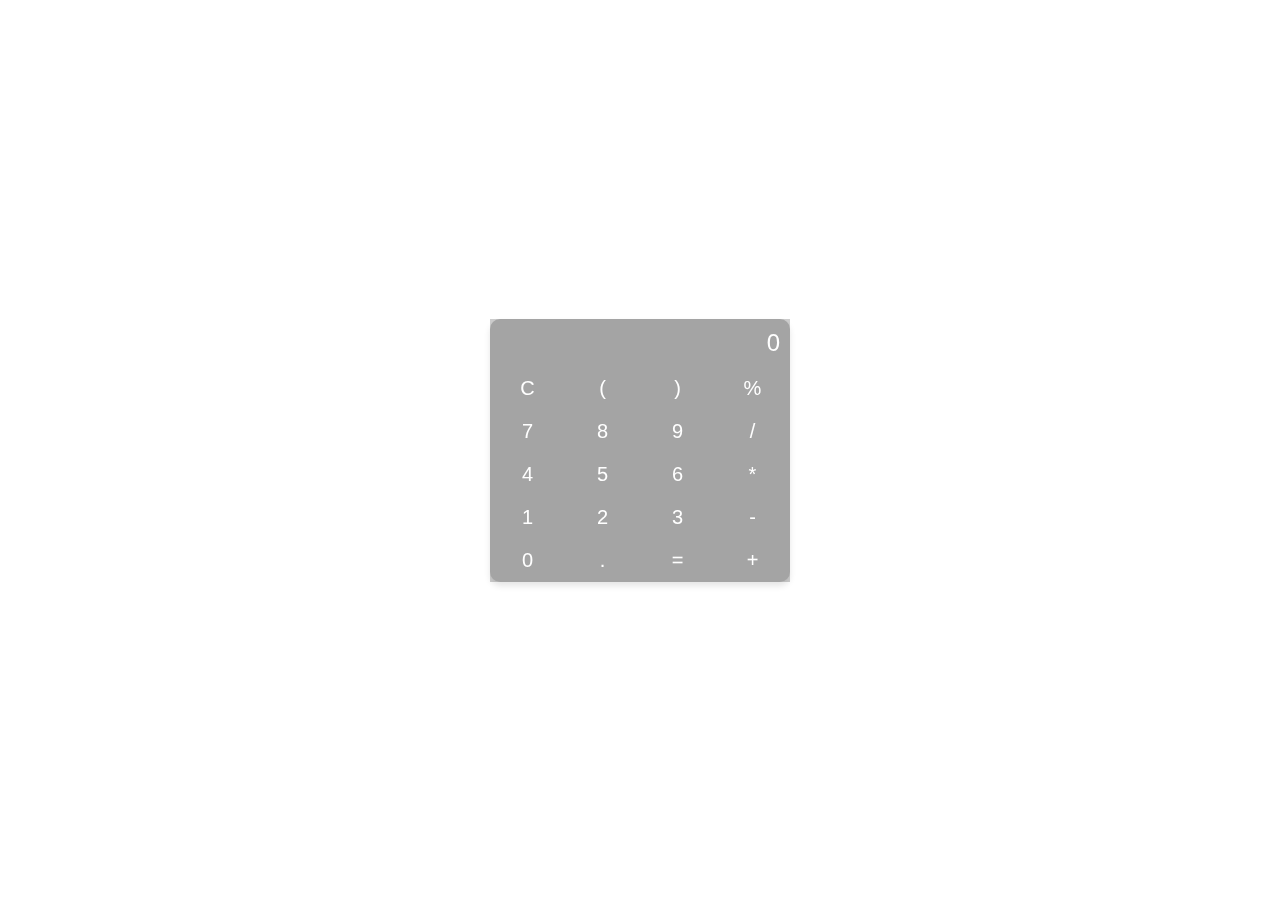
<file: codsoft-calculator/index.html>
<!DOCTYPE html>
<html lang="en">
<head>
    <meta charset="UTF-8">
    <meta name="viewport" content="width=device-width, initial-scale=1.0">
    <link rel="stylesheet" href="styles.css">
    <title>Professional Calculator</title>
</head>
<body>
    <div class="calculator">
        <div class="output">
            <div id="result">0</div>
        </div>
        <div class="buttons">
            <button onclick="clearDisplay()">C</button>
            <button onclick="appendToDisplay('(')">(</button>
            <button onclick="appendToDisplay(')')">)</button>
            <button onclick="appendToDisplay('%')">%</button>
            <button onclick="appendToDisplay('7')">7</button>
            <button onclick="appendToDisplay('8')">8</button>
            <button onclick="appendToDisplay('9')">9</button>
            <button onclick="appendToDisplay('/')">/</button>
            <button onclick="appendToDisplay('4')">4</button>
            <button onclick="appendToDisplay('5')">5</button>
            <button onclick="appendToDisplay('6')">6</button>
            <button onclick="appendToDisplay('*')">*</button>
            <button onclick="appendToDisplay('1')">1</button>
            <button onclick="appendToDisplay('2')">2</button>
            <button onclick="appendToDisplay('3')">3</button>
            <button onclick="appendToDisplay('-')">-</button>
            <button onclick="appendToDisplay('0')">0</button>
            <button onclick="appendToDisplay('.')">.</button>
            <button onclick="calculate()">=</button>
            <button onclick="appendToDisplay('+')">+</button>
        </div>
    </div>
    <script src="script.js"></script>
</body>
</html>
</file>
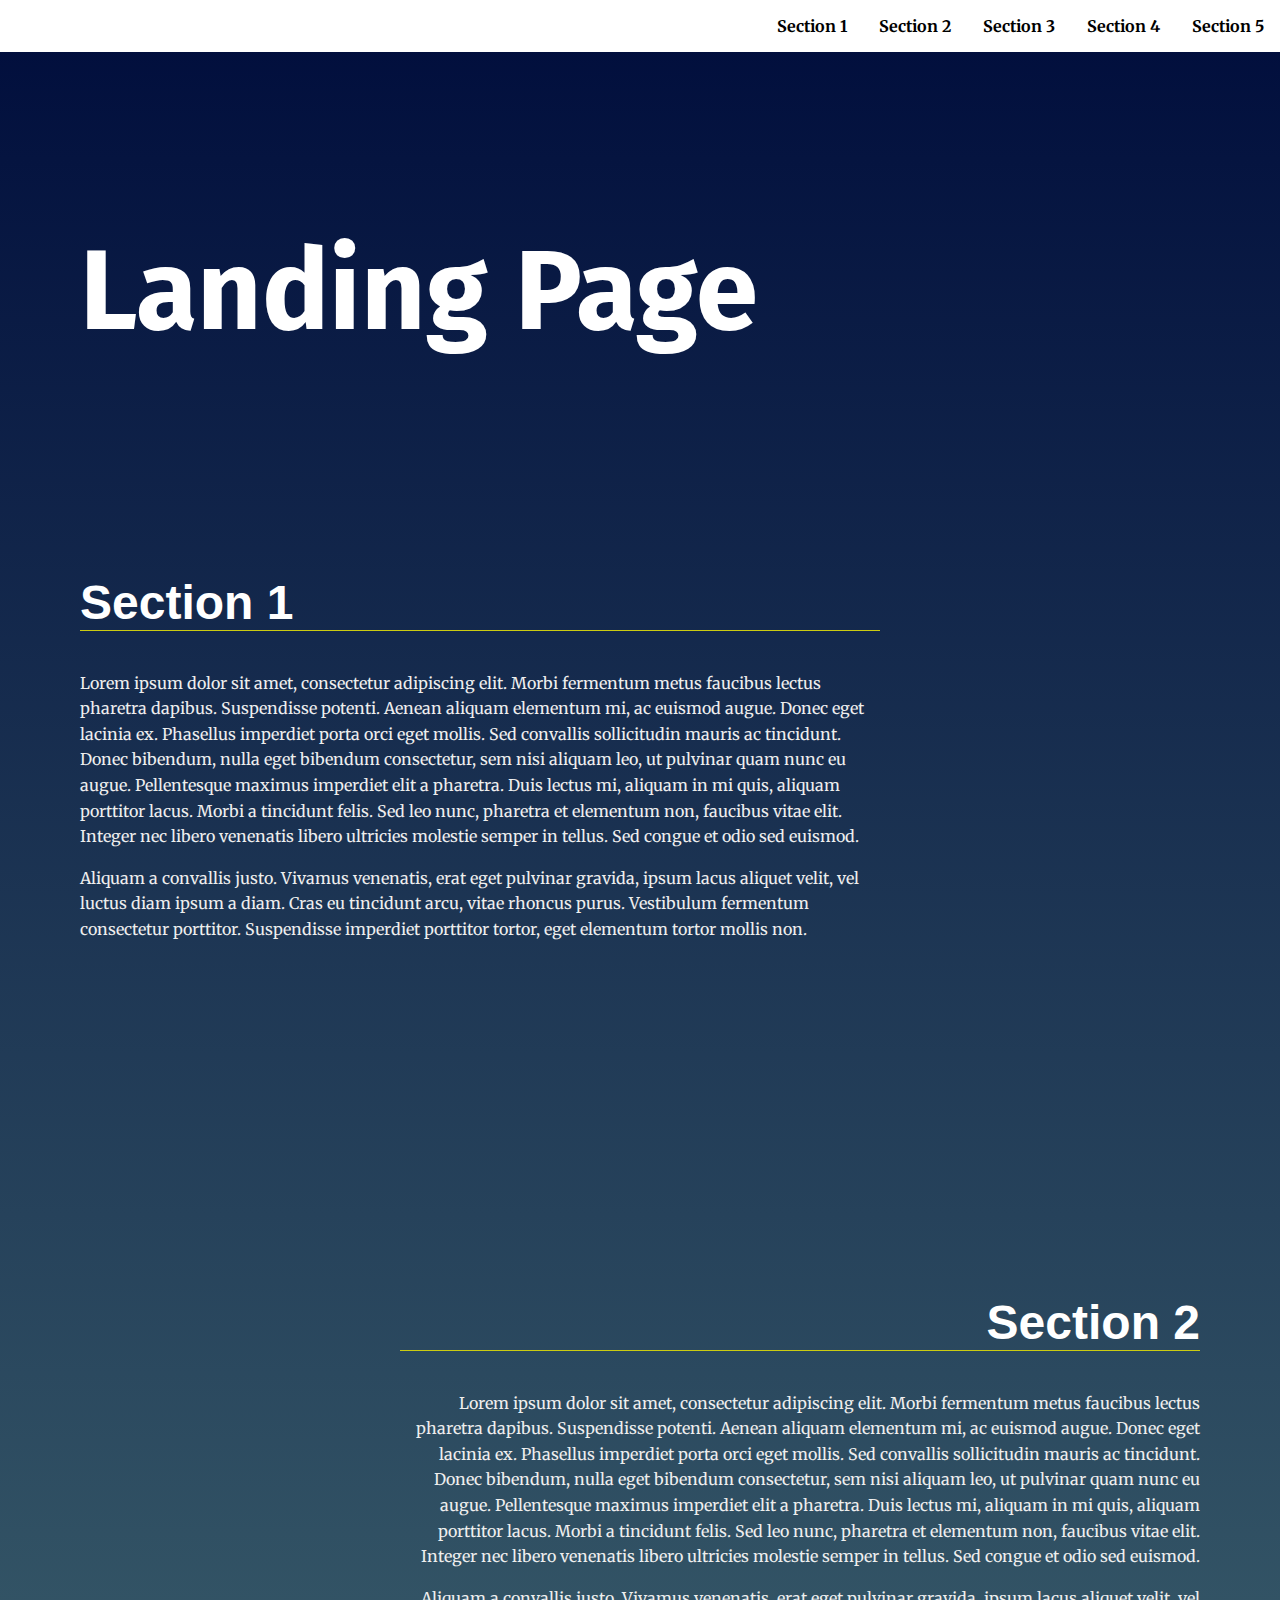
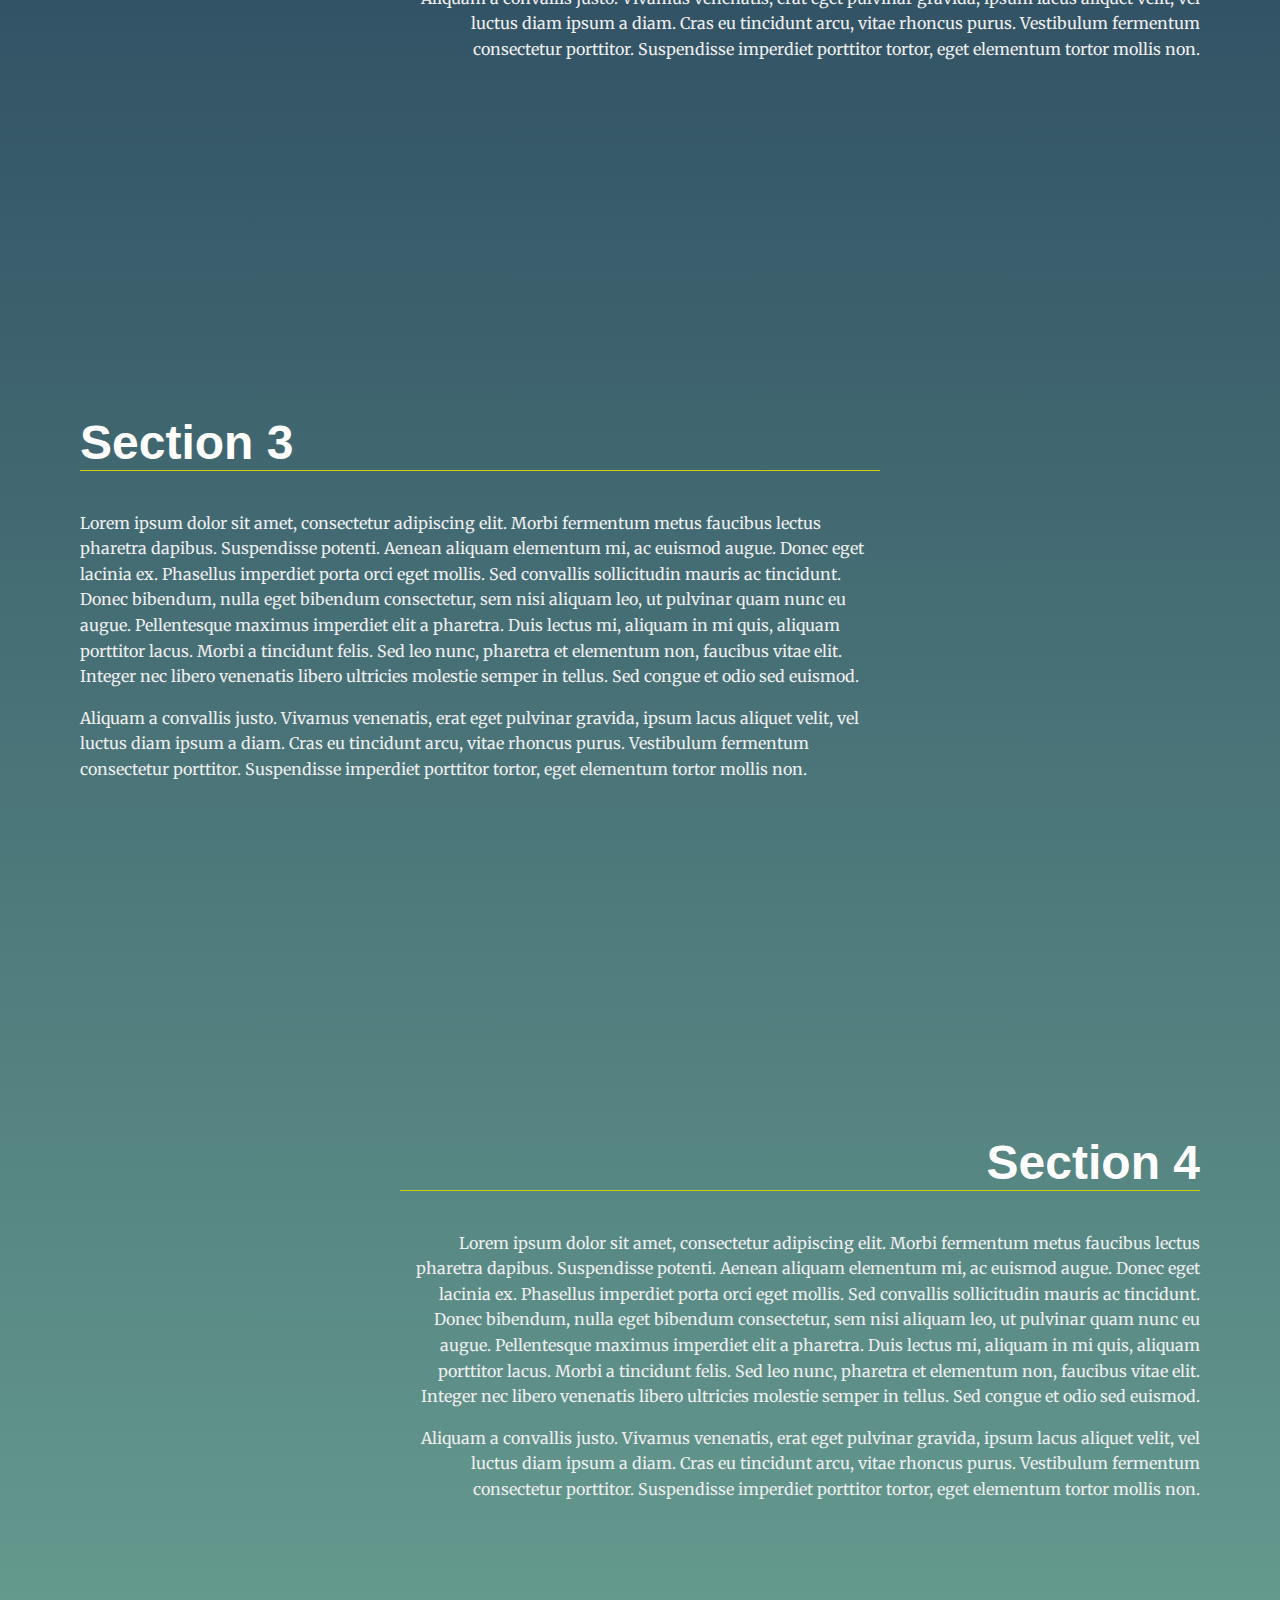
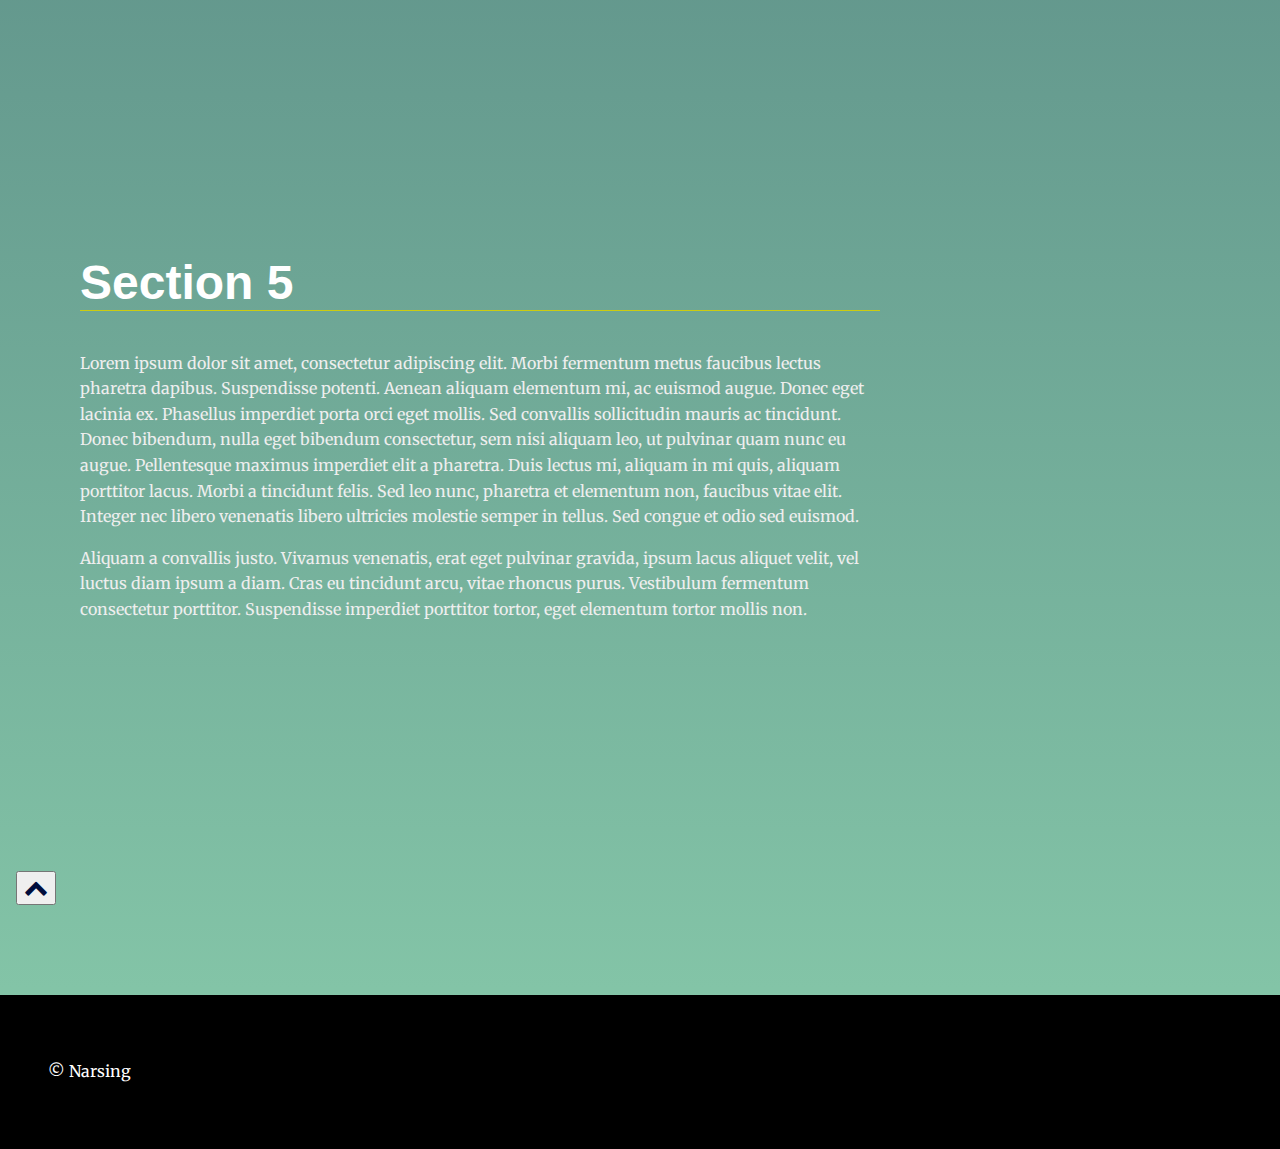
<file: codsoft-landingpage/index.html>
<!DOCTYPE html>
<html lang="en">
  <head>
    <meta charset="UTF-8" />
    <meta name="viewport" content="width=device-width, initial-scale=1.0" />
    <meta http-equiv="X-UA-Compatible" content="ie=edge" />
    <title>Manipulating the DOM</title>
  
    <link
      href="https://fonts.googleapis.com/css?family=Fira+Sans:900|Merriweather&display=swap"
      rel="stylesheet"
    />
   
    <link
      rel="stylesheet"
      href="https://cdnjs.cloudflare.com/ajax/libs/font-awesome/4.7.0/css/font-awesome.min.css"
    />
   
    <link href="css/styles.css" rel="stylesheet" />
  </head>
  <body>
    
    <header class="page__header">
      <nav class="navbar__menu">
       
        <ul id="navbar__list"></ul>

        <button>
          <a href="javascript:void(0);" class="icon" onclick="hamburger()">
            <i class="fa fa-bars"></i>
          </a>
        </button>
      </nav>
    </header>
    <main>
      <header class="main__hero">
        <h1>Landing Page</h1>
      </header>
      
      <section id="section1" data-nav="Section 1">
        <div class="landing__container">
          <h2>Section 1</h2>
          <p>
            Lorem ipsum dolor sit amet, consectetur adipiscing elit. Morbi
            fermentum metus faucibus lectus pharetra dapibus. Suspendisse
            potenti. Aenean aliquam elementum mi, ac euismod augue. Donec eget
            lacinia ex. Phasellus imperdiet porta orci eget mollis. Sed
            convallis sollicitudin mauris ac tincidunt. Donec bibendum, nulla
            eget bibendum consectetur, sem nisi aliquam leo, ut pulvinar quam
            nunc eu augue. Pellentesque maximus imperdiet elit a pharetra. Duis
            lectus mi, aliquam in mi quis, aliquam porttitor lacus. Morbi a
            tincidunt felis. Sed leo nunc, pharetra et elementum non, faucibus
            vitae elit. Integer nec libero venenatis libero ultricies molestie
            semper in tellus. Sed congue et odio sed euismod.
          </p>

          <p>
            Aliquam a convallis justo. Vivamus venenatis, erat eget pulvinar
            gravida, ipsum lacus aliquet velit, vel luctus diam ipsum a diam.
            Cras eu tincidunt arcu, vitae rhoncus purus. Vestibulum fermentum
            consectetur porttitor. Suspendisse imperdiet porttitor tortor, eget
            elementum tortor mollis non.
          </p>
        </div>
      </section>
      <section id="section2" data-nav="Section 2">
        <div class="landing__container">
          <h2>Section 2</h2>
          <p>
            Lorem ipsum dolor sit amet, consectetur adipiscing elit. Morbi
            fermentum metus faucibus lectus pharetra dapibus. Suspendisse
            potenti. Aenean aliquam elementum mi, ac euismod augue. Donec eget
            lacinia ex. Phasellus imperdiet porta orci eget mollis. Sed
            convallis sollicitudin mauris ac tincidunt. Donec bibendum, nulla
            eget bibendum consectetur, sem nisi aliquam leo, ut pulvinar quam
            nunc eu augue. Pellentesque maximus imperdiet elit a pharetra. Duis
            lectus mi, aliquam in mi quis, aliquam porttitor lacus. Morbi a
            tincidunt felis. Sed leo nunc, pharetra et elementum non, faucibus
            vitae elit. Integer nec libero venenatis libero ultricies molestie
            semper in tellus. Sed congue et odio sed euismod.
          </p>

          <p>
            Aliquam a convallis justo. Vivamus venenatis, erat eget pulvinar
            gravida, ipsum lacus aliquet velit, vel luctus diam ipsum a diam.
            Cras eu tincidunt arcu, vitae rhoncus purus. Vestibulum fermentum
            consectetur porttitor. Suspendisse imperdiet porttitor tortor, eget
            elementum tortor mollis non.
          </p>
        </div>
      </section>
      <section id="section3" data-nav="Section 3">
        <div class="landing__container">
          <h2>Section 3</h2>
          <p>
            Lorem ipsum dolor sit amet, consectetur adipiscing elit. Morbi
            fermentum metus faucibus lectus pharetra dapibus. Suspendisse
            potenti. Aenean aliquam elementum mi, ac euismod augue. Donec eget
            lacinia ex. Phasellus imperdiet porta orci eget mollis. Sed
            convallis sollicitudin mauris ac tincidunt. Donec bibendum, nulla
            eget bibendum consectetur, sem nisi aliquam leo, ut pulvinar quam
            nunc eu augue. Pellentesque maximus imperdiet elit a pharetra. Duis
            lectus mi, aliquam in mi quis, aliquam porttitor lacus. Morbi a
            tincidunt felis. Sed leo nunc, pharetra et elementum non, faucibus
            vitae elit. Integer nec libero venenatis libero ultricies molestie
            semper in tellus. Sed congue et odio sed euismod.
          </p>

          <p>
            Aliquam a convallis justo. Vivamus venenatis, erat eget pulvinar
            gravida, ipsum lacus aliquet velit, vel luctus diam ipsum a diam.
            Cras eu tincidunt arcu, vitae rhoncus purus. Vestibulum fermentum
            consectetur porttitor. Suspendisse imperdiet porttitor tortor, eget
            elementum tortor mollis non.
          </p>
        </div>
      </section>

      
      <section id="section4" data-nav="Section 4">
        <div class="landing__container">
          <h2>Section 4</h2>
          <p>
            Lorem ipsum dolor sit amet, consectetur adipiscing elit. Morbi
            fermentum metus faucibus lectus pharetra dapibus. Suspendisse
            potenti. Aenean aliquam elementum mi, ac euismod augue. Donec eget
            lacinia ex. Phasellus imperdiet porta orci eget mollis. Sed
            convallis sollicitudin mauris ac tincidunt. Donec bibendum, nulla
            eget bibendum consectetur, sem nisi aliquam leo, ut pulvinar quam
            nunc eu augue. Pellentesque maximus imperdiet elit a pharetra. Duis
            lectus mi, aliquam in mi quis, aliquam porttitor lacus. Morbi a
            tincidunt felis. Sed leo nunc, pharetra et elementum non, faucibus
            vitae elit. Integer nec libero venenatis libero ultricies molestie
            semper in tellus. Sed congue et odio sed euismod.
          </p>

          <p>
            Aliquam a convallis justo. Vivamus venenatis, erat eget pulvinar
            gravida, ipsum lacus aliquet velit, vel luctus diam ipsum a diam.
            Cras eu tincidunt arcu, vitae rhoncus purus. Vestibulum fermentum
            consectetur porttitor. Suspendisse imperdiet porttitor tortor, eget
            elementum tortor mollis non.
          </p>
        </div>
      </section>
      <section id="section5" data-nav="Section 5">
        <div class="landing__container">
          <h2>Section 5</h2>
          <p>
            Lorem ipsum dolor sit amet, consectetur adipiscing elit. Morbi
            fermentum metus faucibus lectus pharetra dapibus. Suspendisse
            potenti. Aenean aliquam elementum mi, ac euismod augue. Donec eget
            lacinia ex. Phasellus imperdiet porta orci eget mollis. Sed
            convallis sollicitudin mauris ac tincidunt. Donec bibendum, nulla
            eget bibendum consectetur, sem nisi aliquam leo, ut pulvinar quam
            nunc eu augue. Pellentesque maximus imperdiet elit a pharetra. Duis
            lectus mi, aliquam in mi quis, aliquam porttitor lacus. Morbi a
            tincidunt felis. Sed leo nunc, pharetra et elementum non, faucibus
            vitae elit. Integer nec libero venenatis libero ultricies molestie
            semper in tellus. Sed congue et odio sed euismod.
          </p>

          <p>
            Aliquam a convallis justo. Vivamus venenatis, erat eget pulvinar
            gravida, ipsum lacus aliquet velit, vel luctus diam ipsum a diam.
            Cras eu tincidunt arcu, vitae rhoncus purus. Vestibulum fermentum
            consectetur porttitor. Suspendisse imperdiet porttitor tortor, eget
            elementum tortor mollis non.
          </p>
        </div>
      </section>
      <button id="toTop" onclick="toTop()">
        <i class="fa fa-chevron-up"></i>
      </button>
    </main>
    <footer class="page__footer">
      <p>&copy Narsing</p>
    </footer>
   
    <script src="js/app.js"></script>
  </body>
</html>
</file>
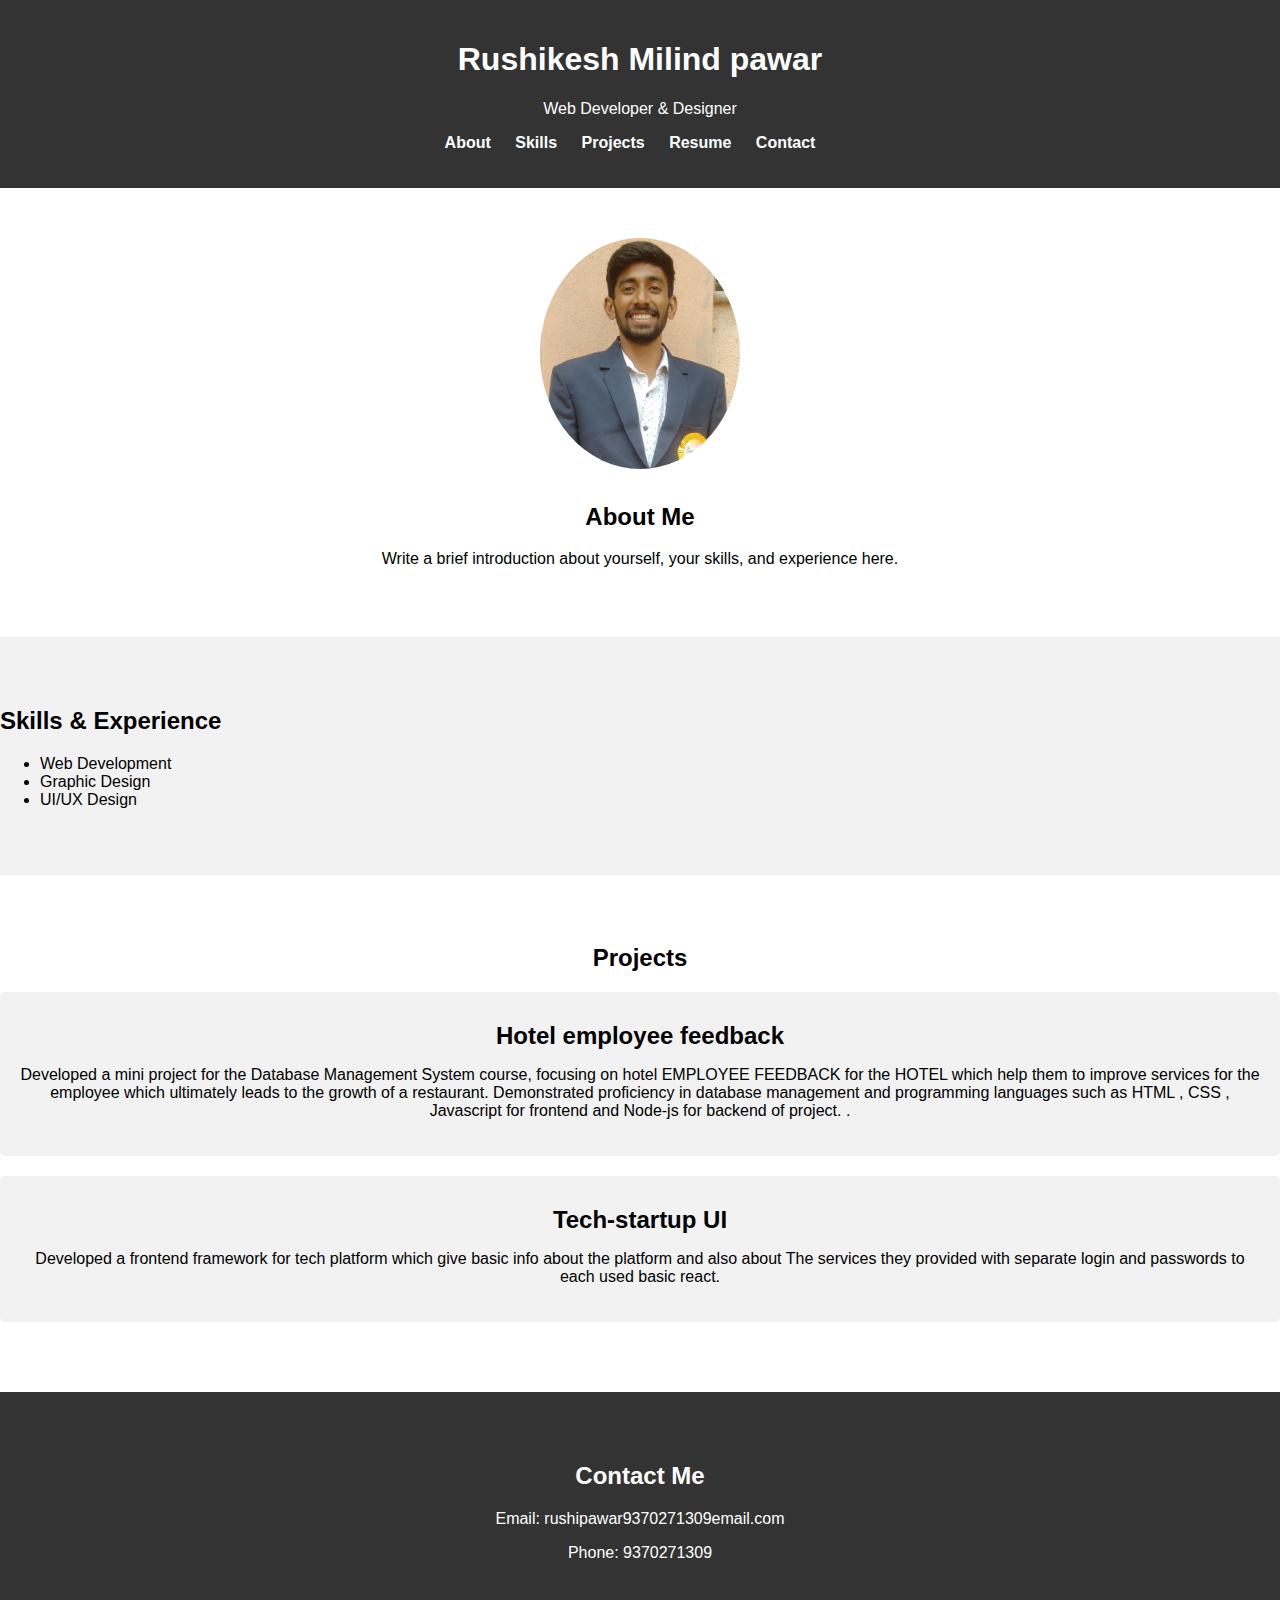
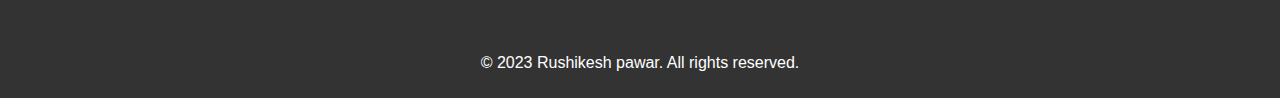
<file: codsoft-portfolio/index.html>
<!DOCTYPE html>
<html lang="en">
<head>
    <meta charset="UTF-8">
    <meta name="viewport" content="width=device-width, initial-scale=1.0">
    <title>Your Name - Portfolio</title>
    <link rel="stylesheet" href="styles.css">
</head>
<body>
    <header>
        <div class="logo">
            <h1>Rushikesh Milind pawar</h1>
            <p>Web Developer & Designer</p>
        </div>
        <nav>
            <ul>
                <li><a href="#about">About</a></li>
                <li><a href="#skills">Skills</a></li>
                <li><a href="#projects">Projects</a></li>
                <li><a href="./images2/RUSHIKESH_GCOEJ (1) (1).pdf" target="_blank">Resume</a></li>
                <li><a href="#contact">Contact</a></li>
            </ul>
        </nav>
    </header>

    <section id="about">
        <div class="container">
            <div class="about-info">
                <img src="./images2/blazzer.jpg" alt="Your Name">
                <h2>About Me</h2>
                <p>Write a brief introduction about yourself, your skills, and experience here.</p>
            </div>
        </div>
    </section>

    <section id="skills">
        <div class="container">
            <h2>Skills & Experience</h2>
            <ul>
                <li>Web Development</li>
                <li>Graphic Design</li>
                <li>UI/UX Design</li>
            </ul>
        </div>
    </section>

    <section id="projects">
        <div class="container">
            <h2>Projects</h2>
            <div class="project">
                <h3>Hotel employee feedback</h3>
                <p>Developed a mini project for the Database Management System course, focusing on hotel EMPLOYEE FEEDBACK for the
                    HOTEL which help them to improve services for the employee which ultimately leads to the growth of a restaurant. 
                    Demonstrated proficiency in database management and programming languages such as  HTML , CSS , Javascript for frontend and Node-js for backend of project. 
                    .</p>
            </div>
            <div class="project">
                <h3>Tech-startup UI </h3>
                <p>Developed a frontend framework for tech platform which give basic info about the platform  and also about 
                    The services they  provided  with separate login and passwords to each
                     used basic react.
                </p>
            </div>
        </div>
    </section>

    <section id="contact">
        <div class="container">
            <h2>Contact Me</h2>
            <p>Email: rushipawar9370271309email.com</p>
            <p>Phone: 9370271309</p>
        </div>
    </section>

    <!-- Footer Section -->
    <footer>
        <div class="container">
            <p>&copy; 2023 Rushikesh pawar. All rights reserved.</p>
        </div>
    </footer>

</body>
</html>
</file>
<file: codsoft-calculator/styles.css>
body {
    display: flex;
    justify-content: center;
    align-items: center;
    height: 100vh;
    background-image: url('https://picsum.photos/1920/1080'); 
    background-size: cover;
    margin: 0;
    font-family: Arial, sans-serif;
}

.calculator {
    background: rgba(0, 0, 0, 0.2);
    border-radius: 10px;
    backdrop-filter: blur(10px);
    width: 300px;
    box-shadow: 0 4px 6px rgba(0, 0, 0, 0.1);
}

.output {
    text-align: right;
    padding: 10px;
    font-size: 24px;
    background-color: rgba(0, 0, 0, 0.2);
    color: white;
}

.buttons {
    display: grid;
    grid-template-columns: repeat(4, 1fr);
}

button {
    padding: 10px;
    font-size: 20px;
    border: none;
    background: rgba(0, 0, 0, 0.2);
    color: white;
    cursor: pointer;
}

button:hover {
    background: rgba(0, 0, 0, 0.4);
}

button:active {
    transform: scale(0.95);
}
</file>
<file: codsoft-landingpage/css/styles.css>
body {
  background: rgb(136, 203, 171);
  background: linear-gradient(
    0deg,
    rgba(136, 203, 171, 1) 0%,
    rgba(0, 13, 60, 1) 100%
  );
  margin: 0;
  font-family: "Merriweather", serif;
  color: #fff;
}


h1 {
  font-family: "Fira Sans", sans-serif;
  font-size: 3em;
  margin: 2em 1rem;
}

@media only screen and (min-width: 35em) {
  h1 {
    font-size: 7em;
    margin: 2em 4rem 1em;
  }
}

h2 {
  border-bottom: 1px solid #cc1;
  font-family: "Oxygen", Sans-Serif;
  font-size: 3em;
  color: #fff;
}

p {
  line-height: 1.6em;
  color: #eee;
}

main {
  margin: 10vh 1em 10vh;
}

.main-hero {
  min-height: 40vh;
  padding-top: 3em;
}

section {
  position: relative;
  min-height: 80vh;
}


.navbar__menu ul {
  padding-left: 0;
  margin: 0;
  text-align: right;
}

.navbar__menu li {
  display: inline-block;
}

.navbar__menu button {
  display: none;
}

#toTop {
  font-size: 24px;
  color: rgba(0, 13, 60, 1);
}
#toTop:hover {
  cursor: pointer;
  background-color: #cc1;
}

@media screen and (max-width: 600px) {
  #navbar__list li {
    display: none;
  }

  .navbar__menu button {
    float: right;
    font-size: 24px;
    color: royalblue;
    display: block;
  }

  #navbar__list.responsive {
    position: relative;
  }

  #navbar__list.responsive a.icon {
    position: absolute;
    right: 0;
    top: 0;
  }

  #navbar__list.responsive li {
    float: none;
    display: block;
    text-align: center;
  }
}

.navbar__menu .menu__link {
  display: block;
  padding: 1em;
  font-weight: bold;
  text-decoration: none;
  color: #000;
}

.navbar__menu .menu__link:hover {
  background: #333;
  color: #fff;
  transition: ease 0.3s all;
}

.page__header {
  background: #fff;
  position: fixed;
  top: 0;
  width: 100%;
  z-index: 5;
}

.page__footer {
  background: #000;
  padding: 3em;
  color: #fff;
}

.page__footer p {
  color: #fff;
}

.landing__container {
  padding: 1em;
  text-align: left;
}

@media only screen and (min-width: 35em) {
  .landing__container {
    max-width: 50em;
    padding: 4em;
  }
}

section:nth-of-type(even) .landing__container {
  margin-right: 0;
  margin-left: auto;
  text-align: right;
}

section:nth-of-type(odd) .landing__container::before {
  content: "";
  background: rgba(255, 255, 255, 0.187);
  position: absolute;
  z-index: -5;
  width: 20vh;
  height: 20vh;
  border-radius: 50%;
  opacity: 0;
  transition: ease 0.5s all;
}

section:nth-of-type(even) .landing__container::before {
  content: "";
  background: rgb(255, 255, 255);
  background: linear-gradient(
    0deg,
    rgba(255, 255, 255, 0.1) 0%,
    rgba(255, 255, 255, 0.2) 100%
  );
  position: absolute;
  top: 3em;
  right: 3em;
  z-index: -5;
  width: 10vh;
  height: 10vh;
  border-radius: 50%;
  opacity: 0;
  transition: ease 0.5s all;
}

section:nth-of-type(3n) .landing__container::after {
  content: "";
  background: rgb(255, 255, 255);
  background: linear-gradient(
    0deg,
    rgba(255, 255, 255, 0.1) 0%,
    rgba(255, 255, 255, 0.2) 100%
  );
  position: absolute;
  right: 0;
  bottom: 0;
  z-index: -5;
  width: 10vh;
  height: 10vh;
  border-radius: 50%;
  opacity: 0;
  transition: ease 0.5s all;
}

section:nth-of-type(3n + 1) .landing__container::after {
  content: "";
  background: rgb(255, 255, 255);
  background: linear-gradient(
    0deg,
    rgba(255, 255, 255, 0.1) 0%,
    rgba(255, 255, 255, 0.2) 100%
  );
  position: absolute;
  right: 20vw;
  bottom: -5em;
  z-index: -5;
  width: 15vh;
  height: 15vh;
  border-radius: 50%;
  opacity: 0;
  transition: ease 0.5s all;
}

section.your-active-class {
  background: rgb(0, 0, 0);
  background: linear-gradient(
    0deg,
    rgba(0, 0, 0, 0.1) 0%,
    rgba(0, 0, 0, 0) 100%
  );
}

.your-active-class h2 {
  color: #cc1;
}

a.your-active-class {
  background-color: #cc1;
}

section.your-active-class .landing__container::before {
  opacity: 1;
  animation: rotate 4s linear 0s infinite forwards;
}

section.your-active-class .landing__container::after {
  opacity: 1;
  animation: rotate 5s linear 0s infinite forwards reverse;
}

@keyframes rotate {
  from {
    transform: rotate(0deg) translate(-1em) rotate(0deg);
  }

  to {
    transform: rotate(360deg) translate(-1em) rotate(-360deg);
  }
}
</file>
<file: codsoft-portfolio/styles.css>
body {
    margin: 0;
    padding: 0;
    font-family: Arial, sans-serif;
    background-color: #f2f2f2;
}

header {
    background-color: #333;
    color: #fff;
    padding: 20px 0;
    text-align: center;
}

.header-logo {
    display: flex;
    flex-direction: column;
    align-items: center;
}

.header-logo h1 {
    font-size: 36px;
    margin: 5px 0;
}

.header-logo p {
    font-size: 18px;
}

nav ul {
    list-style-type: none;
    padding: 0;
}

nav ul li {
    display: inline;
    margin-right: 20px;
}

nav a {
    text-decoration: none;
    color: #fff;
    font-weight: bold;
    transition: color 0.3s ease;
}

nav a:hover {
    color: #ff6600;
}

#about {
    padding: 50px 0;
    background-color: #fff;
    text-align: center;
}

.about-info img {
    border-radius: 50%;
    max-width: 200px;
    margin-bottom: 20px;
}

.about-info h2 {
    font-size: 24px;
    margin: 10px 0;
}

.about-info p {
    font-size: 16px;
    line-height: 1.5;
}

#skills {
    padding: 50px 0;
    background-color: #f2f2f2;
}

.skills-list {
    list-style-type: none;
    padding: 0;
    text-align: center;
}

.skills-list li {
    display: inline-block;
    margin: 0 20px;
    font-size: 18px;
    color: #333;
}

#projects {
    padding: 50px 0;
    background-color: #fff;
    text-align: center;
}

.project {
    margin: 20px 0;
    padding: 20px;
    background-color: #f2f2f2;
    border-radius: 5px;
}

.project h3 {
    font-size: 24px;
    margin: 10px 0;
}

.project p {
    font-size: 16px;
}

#contact {
    padding: 50px 0;
    background-color: #333;
    color: #fff;
    text-align: center;
}

.contact-info p {
    font-size: 18px;
    margin: 10px 0;
}

footer {
    background-color: #333;
    color: #fff;
    text-align: center;
    padding: 10px 0;
}

@media (max-width: 768px) {
    .header-logo h1 {
        font-size: 24px;
    }

    .header-logo p {
        font-size: 16px;
    }

    nav ul li {
        margin-right: 10px;
    }

    nav a {
        font-size: 14px;
    }

    .about-info img {
        max-width: 150px;
    }

    .about-info h2 {
        font-size: 20px;
    }

    .about-info p {
        font-size: 14px;
    }

    .skills-list li {
        font-size: 16px;
    }

    .project h3 {
        font-size: 20px;
    }

    .project p {
        font-size: 14px;
    }

    .contact-info p {
        font-size: 16px;
    }
}
</file>
